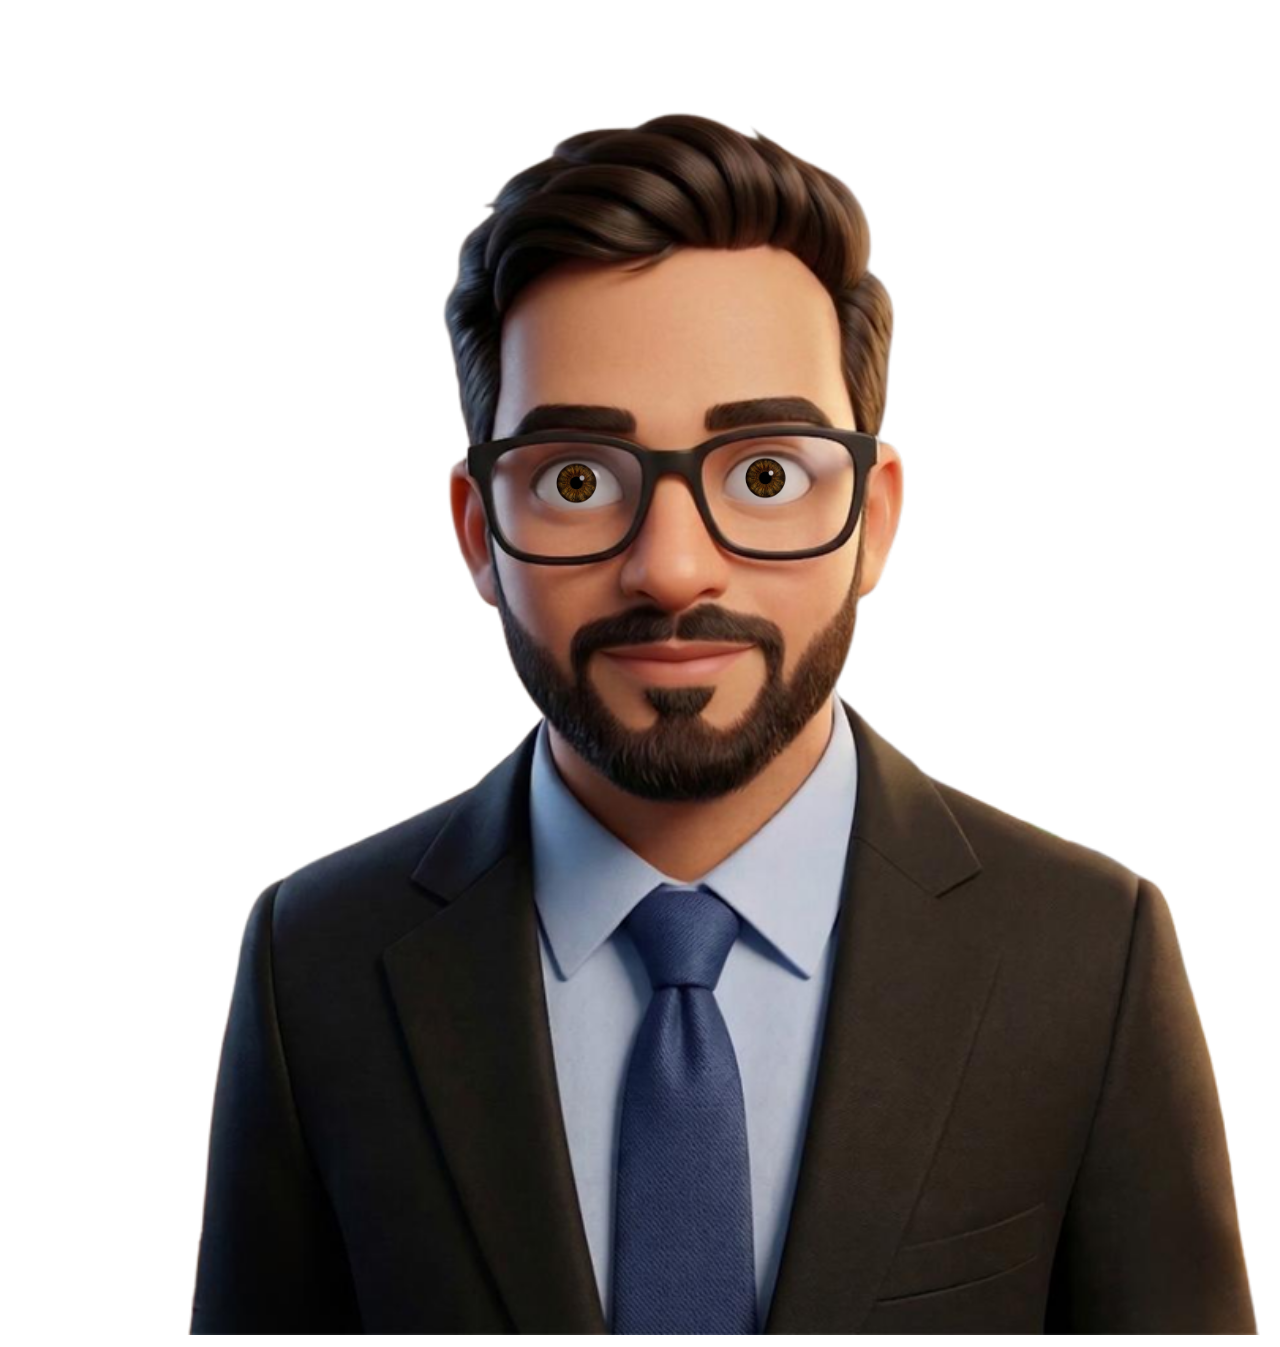
<file: Avatar/avatar.html>
<!DOCTYPE html>
<html lang="en">
<head>
  <meta charset="UTF-8" />
  <meta name="viewport" content="width=device-width, initial-scale=1.0" />
  <title>Avatar</title>
  <link rel="stylesheet" href="avatar.css" />
</head>
<body>

  <div class="avatar-wrapper" data-debug="false">
    <img class="avatar-face" src="face.png" alt="Avatar" draggable="false" />
    <img class="eyeball eye-left"  src="eyeball.png" alt="" draggable="false" />
    <img class="eyeball eye-right" src="eyeball.png" alt="" draggable="false" />
  </div>

  <script src="avatar.js?v=2"></script>
</body>
</html>
</file>
<file: Avatar/avatar.css>
.avatar-wrapper {
  position: relative;
  display: inline-block;
  width: 100%; /* fills .intro-avatar which controls the size */
}

.avatar-face {
  display: block;
  width: 100%;
  height: auto;
  user-select: none;
  pointer-events: none;
  -webkit-user-drag: none;
}

.eyeball {
  position: absolute;
  height: auto;
  pointer-events: none;
  user-select: none;
  -webkit-user-drag: none;
  will-change: transform;
}

/* Calibrated positions — update these using debug mode */
.eye-left  { left: 45.0%; top: 35.9%; }
.eye-right { left: 60.0%; top: 35.5%; }
.eyeball   { width: 4.1%; }
</file>
